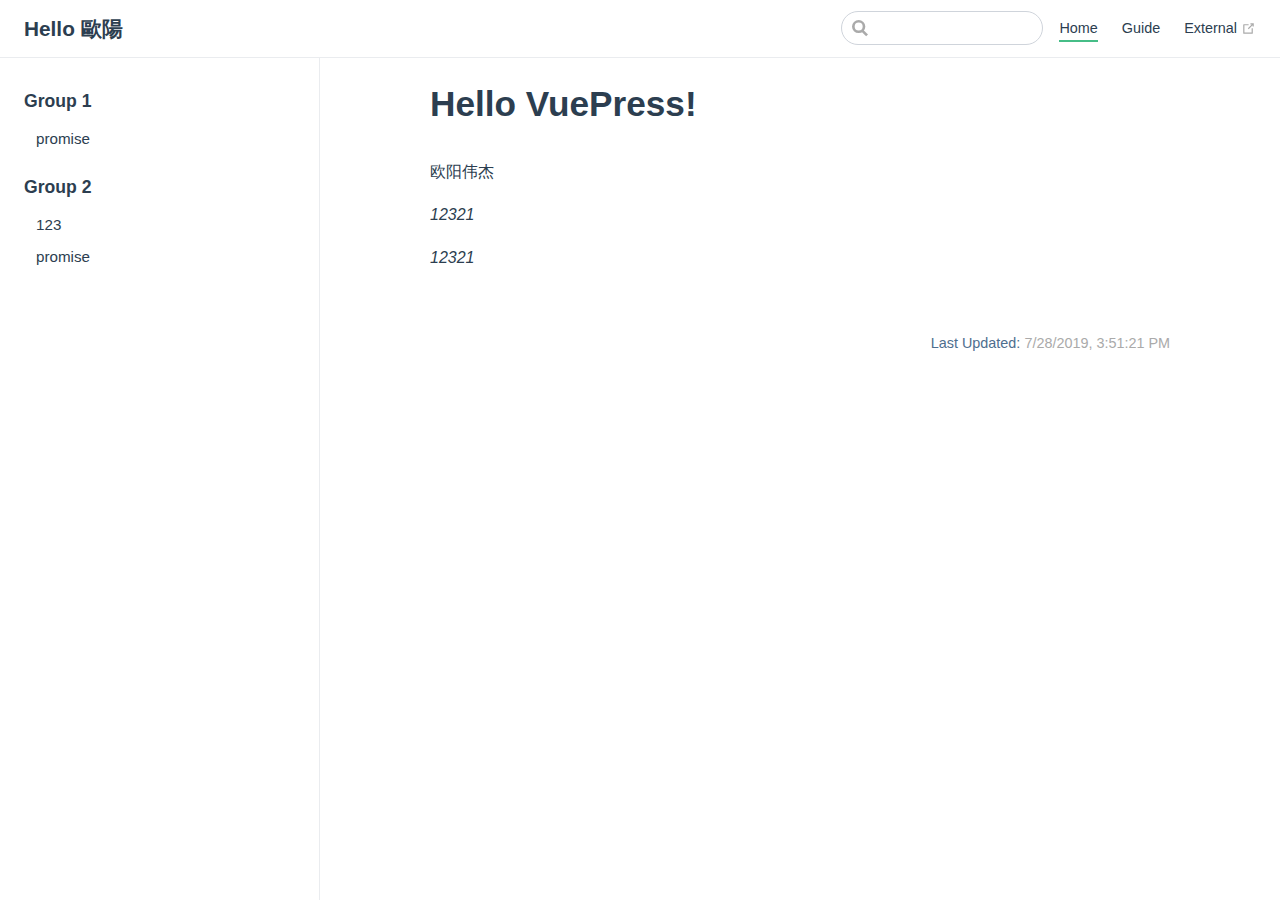
<file: index.html>
<!DOCTYPE html>
<html lang="en-US">
  <head>
    <meta charset="utf-8">
    <meta name="viewport" content="width=device-width,initial-scale=1">
    <title>Hello VuePress! | Hello 歐陽</title>
    <meta name="description" content="Just playing around">
    
    
    <link rel="preload" href="/assets/css/0.styles.197b696a.css" as="style"><link rel="preload" href="/assets/js/app.21f2e57d.js" as="script"><link rel="preload" href="/assets/js/2.f9d7955e.js" as="script"><link rel="preload" href="/assets/js/5.a8e72f39.js" as="script"><link rel="prefetch" href="/assets/js/3.2f70abc8.js"><link rel="prefetch" href="/assets/js/4.dfcfd76c.js"><link rel="prefetch" href="/assets/js/6.06ed5123.js"><link rel="prefetch" href="/assets/js/7.833c4d2b.js"><link rel="prefetch" href="/assets/js/8.aac5efdd.js">
    <link rel="stylesheet" href="/assets/css/0.styles.197b696a.css">
  </head>
  <body>
    <div id="app" data-server-rendered="true"><div class="theme-container"><header class="navbar"><div class="sidebar-button"><svg xmlns="http://www.w3.org/2000/svg" aria-hidden="true" role="img" viewBox="0 0 448 512" class="icon"><path fill="currentColor" d="M436 124H12c-6.627 0-12-5.373-12-12V80c0-6.627 5.373-12 12-12h424c6.627 0 12 5.373 12 12v32c0 6.627-5.373 12-12 12zm0 160H12c-6.627 0-12-5.373-12-12v-32c0-6.627 5.373-12 12-12h424c6.627 0 12 5.373 12 12v32c0 6.627-5.373 12-12 12zm0 160H12c-6.627 0-12-5.373-12-12v-32c0-6.627 5.373-12 12-12h424c6.627 0 12 5.373 12 12v32c0 6.627-5.373 12-12 12z"></path></svg></div> <a href="/" class="home-link router-link-exact-active router-link-active"><!----> <span class="site-name">Hello 歐陽</span></a> <div class="links"><div class="search-box"><input aria-label="Search" autocomplete="off" spellcheck="false" value=""> <!----></div> <nav class="nav-links can-hide"><div class="nav-item"><a href="/" class="nav-link router-link-exact-active router-link-active">Home</a></div><div class="nav-item"><a href="/js/promise/note.html" class="nav-link">Guide</a></div><div class="nav-item"><a href="https://google.com" target="_blank" rel="noopener noreferrer" class="nav-link external">
  External
  <svg xmlns="http://www.w3.org/2000/svg" aria-hidden="true" x="0px" y="0px" viewBox="0 0 100 100" width="15" height="15" class="icon outbound"><path fill="currentColor" d="M18.8,85.1h56l0,0c2.2,0,4-1.8,4-4v-32h-8v28h-48v-48h28v-8h-32l0,0c-2.2,0-4,1.8-4,4v56C14.8,83.3,16.6,85.1,18.8,85.1z"></path> <polygon fill="currentColor" points="45.7,48.7 51.3,54.3 77.2,28.5 77.2,37.2 85.2,37.2 85.2,14.9 62.8,14.9 62.8,22.9 71.5,22.9"></polygon></svg></a></div> <!----></nav></div></header> <div class="sidebar-mask"></div> <aside class="sidebar"><nav class="nav-links"><div class="nav-item"><a href="/" class="nav-link router-link-exact-active router-link-active">Home</a></div><div class="nav-item"><a href="/js/promise/note.html" class="nav-link">Guide</a></div><div class="nav-item"><a href="https://google.com" target="_blank" rel="noopener noreferrer" class="nav-link external">
  External
  <svg xmlns="http://www.w3.org/2000/svg" aria-hidden="true" x="0px" y="0px" viewBox="0 0 100 100" width="15" height="15" class="icon outbound"><path fill="currentColor" d="M18.8,85.1h56l0,0c2.2,0,4-1.8,4-4v-32h-8v28h-48v-48h28v-8h-32l0,0c-2.2,0-4,1.8-4,4v56C14.8,83.3,16.6,85.1,18.8,85.1z"></path> <polygon fill="currentColor" points="45.7,48.7 51.3,54.3 77.2,28.5 77.2,37.2 85.2,37.2 85.2,14.9 62.8,14.9 62.8,22.9 71.5,22.9"></polygon></svg></a></div> <!----></nav>  <ul class="sidebar-links"><li><section class="sidebar-group depth-0"><p class="sidebar-heading open"><span>Group 1</span> <!----></p> <ul class="sidebar-links sidebar-group-items"><li><a href="/js/promise/note.html" class="sidebar-link">promise</a></li></ul></section></li><li><section class="sidebar-group depth-0"><p class="sidebar-heading"><span>Group 2</span> <!----></p> <ul class="sidebar-links sidebar-group-items"><li><a href="/oy.html" class="sidebar-link">123</a></li><li><a href="/js/promise/note.html" class="sidebar-link">promise</a></li></ul></section></li></ul> </aside> <main class="page"> <div class="theme-default-content content__default"><h1 id="hello-vuepress"><a href="#hello-vuepress" aria-hidden="true" class="header-anchor">#</a> Hello VuePress!</h1> <p>欧阳伟杰</p> <p><em>12321</em></p> <p><em>12321</em></p></div> <footer class="page-edit"><!----> <div class="last-updated"><span class="prefix">Last Updated: </span> <span class="time">7/28/2019, 3:51:21 PM</span></div></footer> <!----> </main></div><div class="global-ui"></div></div>
    <script src="/assets/js/app.21f2e57d.js" defer></script><script src="/assets/js/2.f9d7955e.js" defer></script><script src="/assets/js/5.a8e72f39.js" defer></script>
  </body>
</html>
</file>
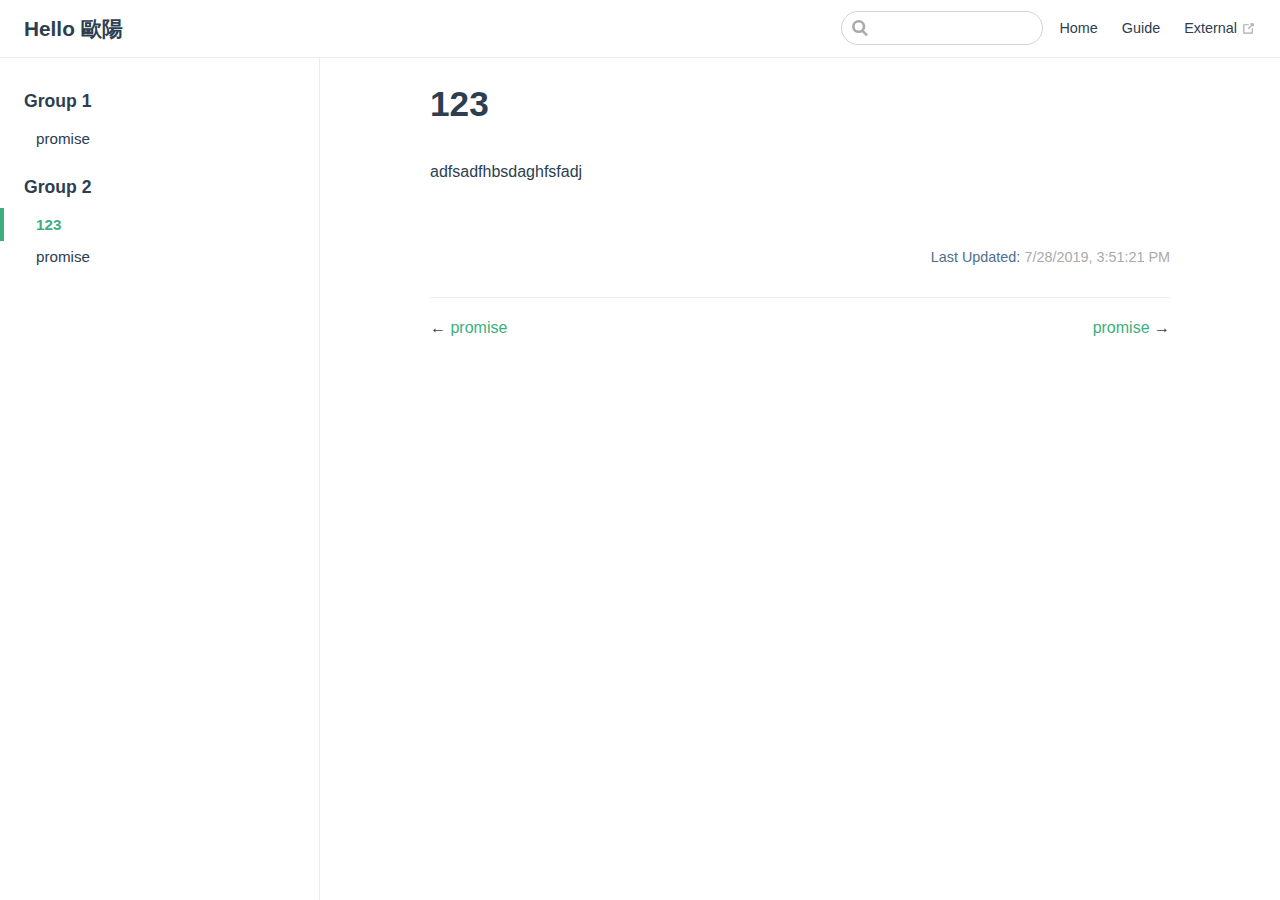
<file: oy.html>
<!DOCTYPE html>
<html lang="en-US">
  <head>
    <meta charset="utf-8">
    <meta name="viewport" content="width=device-width,initial-scale=1">
    <title>123 | Hello 歐陽</title>
    <meta name="description" content="Just playing around">
    
    
    <link rel="preload" href="/assets/css/0.styles.197b696a.css" as="style"><link rel="preload" href="/assets/js/app.21f2e57d.js" as="script"><link rel="preload" href="/assets/js/2.f9d7955e.js" as="script"><link rel="preload" href="/assets/js/7.833c4d2b.js" as="script"><link rel="prefetch" href="/assets/js/3.2f70abc8.js"><link rel="prefetch" href="/assets/js/4.dfcfd76c.js"><link rel="prefetch" href="/assets/js/5.a8e72f39.js"><link rel="prefetch" href="/assets/js/6.06ed5123.js"><link rel="prefetch" href="/assets/js/8.aac5efdd.js">
    <link rel="stylesheet" href="/assets/css/0.styles.197b696a.css">
  </head>
  <body>
    <div id="app" data-server-rendered="true"><div class="theme-container"><header class="navbar"><div class="sidebar-button"><svg xmlns="http://www.w3.org/2000/svg" aria-hidden="true" role="img" viewBox="0 0 448 512" class="icon"><path fill="currentColor" d="M436 124H12c-6.627 0-12-5.373-12-12V80c0-6.627 5.373-12 12-12h424c6.627 0 12 5.373 12 12v32c0 6.627-5.373 12-12 12zm0 160H12c-6.627 0-12-5.373-12-12v-32c0-6.627 5.373-12 12-12h424c6.627 0 12 5.373 12 12v32c0 6.627-5.373 12-12 12zm0 160H12c-6.627 0-12-5.373-12-12v-32c0-6.627 5.373-12 12-12h424c6.627 0 12 5.373 12 12v32c0 6.627-5.373 12-12 12z"></path></svg></div> <a href="/" class="home-link router-link-active"><!----> <span class="site-name">Hello 歐陽</span></a> <div class="links"><div class="search-box"><input aria-label="Search" autocomplete="off" spellcheck="false" value=""> <!----></div> <nav class="nav-links can-hide"><div class="nav-item"><a href="/" class="nav-link">Home</a></div><div class="nav-item"><a href="/js/promise/note.html" class="nav-link">Guide</a></div><div class="nav-item"><a href="https://google.com" target="_blank" rel="noopener noreferrer" class="nav-link external">
  External
  <svg xmlns="http://www.w3.org/2000/svg" aria-hidden="true" x="0px" y="0px" viewBox="0 0 100 100" width="15" height="15" class="icon outbound"><path fill="currentColor" d="M18.8,85.1h56l0,0c2.2,0,4-1.8,4-4v-32h-8v28h-48v-48h28v-8h-32l0,0c-2.2,0-4,1.8-4,4v56C14.8,83.3,16.6,85.1,18.8,85.1z"></path> <polygon fill="currentColor" points="45.7,48.7 51.3,54.3 77.2,28.5 77.2,37.2 85.2,37.2 85.2,14.9 62.8,14.9 62.8,22.9 71.5,22.9"></polygon></svg></a></div> <!----></nav></div></header> <div class="sidebar-mask"></div> <aside class="sidebar"><nav class="nav-links"><div class="nav-item"><a href="/" class="nav-link">Home</a></div><div class="nav-item"><a href="/js/promise/note.html" class="nav-link">Guide</a></div><div class="nav-item"><a href="https://google.com" target="_blank" rel="noopener noreferrer" class="nav-link external">
  External
  <svg xmlns="http://www.w3.org/2000/svg" aria-hidden="true" x="0px" y="0px" viewBox="0 0 100 100" width="15" height="15" class="icon outbound"><path fill="currentColor" d="M18.8,85.1h56l0,0c2.2,0,4-1.8,4-4v-32h-8v28h-48v-48h28v-8h-32l0,0c-2.2,0-4,1.8-4,4v56C14.8,83.3,16.6,85.1,18.8,85.1z"></path> <polygon fill="currentColor" points="45.7,48.7 51.3,54.3 77.2,28.5 77.2,37.2 85.2,37.2 85.2,14.9 62.8,14.9 62.8,22.9 71.5,22.9"></polygon></svg></a></div> <!----></nav>  <ul class="sidebar-links"><li><section class="sidebar-group depth-0"><p class="sidebar-heading"><span>Group 1</span> <!----></p> <ul class="sidebar-links sidebar-group-items"><li><a href="/js/promise/note.html" class="sidebar-link">promise</a></li></ul></section></li><li><section class="sidebar-group depth-0"><p class="sidebar-heading open"><span>Group 2</span> <!----></p> <ul class="sidebar-links sidebar-group-items"><li><a href="/oy.html" class="active sidebar-link">123</a></li><li><a href="/js/promise/note.html" class="sidebar-link">promise</a></li></ul></section></li></ul> </aside> <main class="page"> <div class="theme-default-content content__default"><h1 id="_123"><a href="#_123" aria-hidden="true" class="header-anchor">#</a> 123</h1> <p>adfsadfhbsdaghfsfadj</p></div> <footer class="page-edit"><!----> <div class="last-updated"><span class="prefix">Last Updated: </span> <span class="time">7/28/2019, 3:51:21 PM</span></div></footer> <div class="page-nav"><p class="inner"><span class="prev">
        ←
        <a href="/js/promise/note.html" class="prev">
          promise
        </a></span> <span class="next"><a href="/js/promise/note.html">
          promise
        </a>
        →
      </span></p></div> </main></div><div class="global-ui"></div></div>
    <script src="/assets/js/app.21f2e57d.js" defer></script><script src="/assets/js/2.f9d7955e.js" defer></script><script src="/assets/js/7.833c4d2b.js" defer></script>
  </body>
</html>
</file>
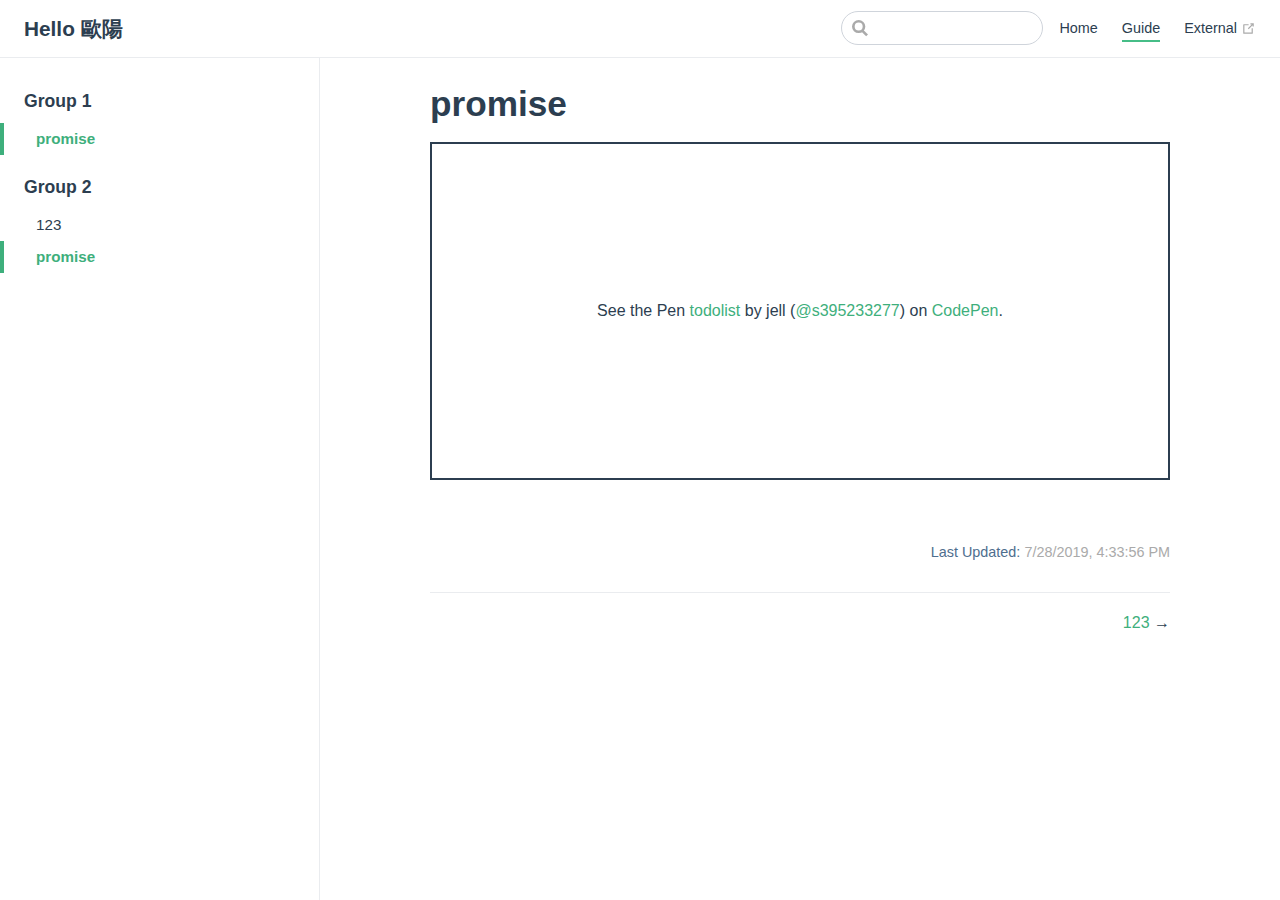
<file: js/promise/note.html>
<!DOCTYPE html>
<html lang="en-US">
  <head>
    <meta charset="utf-8">
    <meta name="viewport" content="width=device-width,initial-scale=1">
    <title>promise | Hello 歐陽</title>
    <meta name="description" content="Just playing around">
    
    
    <link rel="preload" href="/assets/css/0.styles.197b696a.css" as="style"><link rel="preload" href="/assets/js/app.21f2e57d.js" as="script"><link rel="preload" href="/assets/js/2.f9d7955e.js" as="script"><link rel="preload" href="/assets/js/6.06ed5123.js" as="script"><link rel="prefetch" href="/assets/js/3.2f70abc8.js"><link rel="prefetch" href="/assets/js/4.dfcfd76c.js"><link rel="prefetch" href="/assets/js/5.a8e72f39.js"><link rel="prefetch" href="/assets/js/7.833c4d2b.js"><link rel="prefetch" href="/assets/js/8.aac5efdd.js">
    <link rel="stylesheet" href="/assets/css/0.styles.197b696a.css">
  </head>
  <body>
    <div id="app" data-server-rendered="true"><div class="theme-container"><header class="navbar"><div class="sidebar-button"><svg xmlns="http://www.w3.org/2000/svg" aria-hidden="true" role="img" viewBox="0 0 448 512" class="icon"><path fill="currentColor" d="M436 124H12c-6.627 0-12-5.373-12-12V80c0-6.627 5.373-12 12-12h424c6.627 0 12 5.373 12 12v32c0 6.627-5.373 12-12 12zm0 160H12c-6.627 0-12-5.373-12-12v-32c0-6.627 5.373-12 12-12h424c6.627 0 12 5.373 12 12v32c0 6.627-5.373 12-12 12zm0 160H12c-6.627 0-12-5.373-12-12v-32c0-6.627 5.373-12 12-12h424c6.627 0 12 5.373 12 12v32c0 6.627-5.373 12-12 12z"></path></svg></div> <a href="/" class="home-link router-link-active"><!----> <span class="site-name">Hello 歐陽</span></a> <div class="links"><div class="search-box"><input aria-label="Search" autocomplete="off" spellcheck="false" value=""> <!----></div> <nav class="nav-links can-hide"><div class="nav-item"><a href="/" class="nav-link">Home</a></div><div class="nav-item"><a href="/js/promise/note.html" class="nav-link router-link-exact-active router-link-active">Guide</a></div><div class="nav-item"><a href="https://google.com" target="_blank" rel="noopener noreferrer" class="nav-link external">
  External
  <svg xmlns="http://www.w3.org/2000/svg" aria-hidden="true" x="0px" y="0px" viewBox="0 0 100 100" width="15" height="15" class="icon outbound"><path fill="currentColor" d="M18.8,85.1h56l0,0c2.2,0,4-1.8,4-4v-32h-8v28h-48v-48h28v-8h-32l0,0c-2.2,0-4,1.8-4,4v56C14.8,83.3,16.6,85.1,18.8,85.1z"></path> <polygon fill="currentColor" points="45.7,48.7 51.3,54.3 77.2,28.5 77.2,37.2 85.2,37.2 85.2,14.9 62.8,14.9 62.8,22.9 71.5,22.9"></polygon></svg></a></div> <!----></nav></div></header> <div class="sidebar-mask"></div> <aside class="sidebar"><nav class="nav-links"><div class="nav-item"><a href="/" class="nav-link">Home</a></div><div class="nav-item"><a href="/js/promise/note.html" class="nav-link router-link-exact-active router-link-active">Guide</a></div><div class="nav-item"><a href="https://google.com" target="_blank" rel="noopener noreferrer" class="nav-link external">
  External
  <svg xmlns="http://www.w3.org/2000/svg" aria-hidden="true" x="0px" y="0px" viewBox="0 0 100 100" width="15" height="15" class="icon outbound"><path fill="currentColor" d="M18.8,85.1h56l0,0c2.2,0,4-1.8,4-4v-32h-8v28h-48v-48h28v-8h-32l0,0c-2.2,0-4,1.8-4,4v56C14.8,83.3,16.6,85.1,18.8,85.1z"></path> <polygon fill="currentColor" points="45.7,48.7 51.3,54.3 77.2,28.5 77.2,37.2 85.2,37.2 85.2,14.9 62.8,14.9 62.8,22.9 71.5,22.9"></polygon></svg></a></div> <!----></nav>  <ul class="sidebar-links"><li><section class="sidebar-group depth-0"><p class="sidebar-heading open"><span>Group 1</span> <!----></p> <ul class="sidebar-links sidebar-group-items"><li><a href="/js/promise/note.html" class="active sidebar-link">promise</a></li></ul></section></li><li><section class="sidebar-group depth-0"><p class="sidebar-heading"><span>Group 2</span> <!----></p> <ul class="sidebar-links sidebar-group-items"><li><a href="/oy.html" class="sidebar-link">123</a></li><li><a href="/js/promise/note.html" class="active sidebar-link">promise</a></li></ul></section></li></ul> </aside> <main class="page"> <div class="theme-default-content content__default"><h1 id="promise"><a href="#promise" aria-hidden="true" class="header-anchor">#</a> promise</h1> <p data-height="338" data-theme-id="0" data-default-tab="result" data-user="s395233277" data-slug-hash="rEZRgd" data-pen-title="todolist" class="codepen" style="height:338px;box-sizing:border-box;display:flex;align-items:center;justify-content:center;border:2px solid;margin:1em 0;padding:1em;"><span>See the Pen <a href="https://codepen.io/s395233277/pen/rEZRgd/">
  todolist</a> by jell (<a href="https://codepen.io/s395233277">@s395233277</a>)
  on <a href="https://codepen.io">CodePen</a>.</span></p> <script async="async" src="https://static.codepen.io/assets/embed/ei.js"></script></div> <footer class="page-edit"><!----> <div class="last-updated"><span class="prefix">Last Updated: </span> <span class="time">7/28/2019, 4:33:56 PM</span></div></footer> <div class="page-nav"><p class="inner"><!----> <span class="next"><a href="/oy.html">
          123
        </a>
        →
      </span></p></div> </main></div><div class="global-ui"></div></div>
    <script src="/assets/js/app.21f2e57d.js" defer></script><script src="/assets/js/2.f9d7955e.js" defer></script><script src="/assets/js/6.06ed5123.js" defer></script>
  </body>
</html>
</file>
<file: assets/css/0.styles.197b696a.css>
#nprogress{pointer-events:none}#nprogress .bar{background:#3eaf7c;position:fixed;z-index:1031;top:0;left:0;width:100%;height:2px}#nprogress .peg{display:block;position:absolute;right:0;width:100px;height:100%;box-shadow:0 0 10px #3eaf7c,0 0 5px #3eaf7c;opacity:1;transform:rotate(3deg) translateY(-4px)}#nprogress .spinner{display:block;position:fixed;z-index:1031;top:15px;right:15px}#nprogress .spinner-icon{width:18px;height:18px;box-sizing:border-box;border-color:#3eaf7c transparent transparent #3eaf7c;border-style:solid;border-width:2px;border-radius:50%;-webkit-animation:nprogress-spinner .4s linear infinite;animation:nprogress-spinner .4s linear infinite}.nprogress-custom-parent{overflow:hidden;position:relative}.nprogress-custom-parent #nprogress .bar,.nprogress-custom-parent #nprogress .spinner{position:absolute}@-webkit-keyframes nprogress-spinner{0%{transform:rotate(0deg)}to{transform:rotate(1turn)}}@keyframes nprogress-spinner{0%{transform:rotate(0deg)}to{transform:rotate(1turn)}}.icon.outbound{color:#aaa;display:inline-block;vertical-align:middle;position:relative;top:-1px}.home{padding:3.6rem 2rem 0;max-width:960px;margin:0 auto;display:block}.home .hero{text-align:center}.home .hero img{max-width:100%;max-height:280px;display:block;margin:3rem auto 1.5rem}.home .hero h1{font-size:3rem}.home .hero .action,.home .hero .description,.home .hero h1{margin:1.8rem auto}.home .hero .description{max-width:35rem;font-size:1.6rem;line-height:1.3;color:#6a8bad}.home .hero .action-button{display:inline-block;font-size:1.2rem;color:#fff;background-color:#3eaf7c;padding:.8rem 1.6rem;border-radius:4px;transition:background-color .1s ease;box-sizing:border-box;border-bottom:1px solid #389d70}.home .hero .action-button:hover{background-color:#4abf8a}.home .features{border-top:1px solid #eaecef;padding:1.2rem 0;margin-top:2.5rem;display:flex;flex-wrap:wrap;align-items:flex-start;align-content:stretch;justify-content:space-between}.home .feature{flex-grow:1;flex-basis:30%;max-width:30%}.home .feature h2{font-size:1.4rem;font-weight:500;border-bottom:none;padding-bottom:0;color:#3a5169}.home .feature p{color:#4e6e8e}.home .footer{padding:2.5rem;border-top:1px solid #eaecef;text-align:center;color:#4e6e8e}@media (max-width:719px){.home .features{flex-direction:column}.home .feature{max-width:100%;padding:0 2.5rem}}@media (max-width:419px){.home{padding-left:1.5rem;padding-right:1.5rem}.home .hero img{max-height:210px;margin:2rem auto 1.2rem}.home .hero h1{font-size:2rem}.home .hero .action,.home .hero .description,.home .hero h1{margin:1.2rem auto}.home .hero .description{font-size:1.2rem}.home .hero .action-button{font-size:1rem;padding:.6rem 1.2rem}.home .feature h2{font-size:1.25rem}}.search-box{display:inline-block;position:relative;margin-right:1rem}.search-box input{cursor:text;width:10rem;height:2rem;color:#4e6e8e;display:inline-block;border:1px solid #cfd4db;border-radius:2rem;font-size:.9rem;line-height:2rem;padding:0 .5rem 0 2rem;outline:none;transition:all .2s ease;background:#fff url(/assets/img/search.83621669.svg) .6rem .5rem no-repeat;background-size:1rem}.search-box input:focus{cursor:auto;border-color:#3eaf7c}.search-box .suggestions{background:#fff;width:20rem;position:absolute;top:1.5rem;border:1px solid #cfd4db;border-radius:6px;padding:.4rem;list-style-type:none}.search-box .suggestions.align-right{right:0}.search-box .suggestion{line-height:1.4;padding:.4rem .6rem;border-radius:4px;cursor:pointer}.search-box .suggestion a{white-space:normal;color:#5d82a6}.search-box .suggestion a .page-title{font-weight:600}.search-box .suggestion a .header{font-size:.9em;margin-left:.25em}.search-box .suggestion.focused{background-color:#f3f4f5}.search-box .suggestion.focused a{color:#3eaf7c}@media (max-width:959px){.search-box input{cursor:pointer;width:0;border-color:transparent;position:relative}.search-box input:focus{cursor:text;left:0;width:10rem}}@media (-ms-high-contrast:none){.search-box input{height:2rem}}@media (max-width:959px) and (min-width:719px){.search-box .suggestions{left:0}}@media (max-width:719px){.search-box{margin-right:0}.search-box input{left:1rem}.search-box .suggestions{right:0}}@media (max-width:419px){.search-box .suggestions{width:calc(100vw - 4rem)}.search-box input:focus{width:8rem}}.sidebar-button{cursor:pointer;display:none;width:1.25rem;height:1.25rem;position:absolute;padding:.6rem;top:.6rem;left:1rem}.sidebar-button .icon{display:block;width:1.25rem;height:1.25rem}@media (max-width:719px){.sidebar-button{display:block}}.dropdown-enter,.dropdown-leave-to{height:0!important}.dropdown-wrapper{cursor:pointer}.dropdown-wrapper .dropdown-title{display:block}.dropdown-wrapper .dropdown-title:hover{border-color:transparent}.dropdown-wrapper .dropdown-title .arrow{vertical-align:middle;margin-top:-1px;margin-left:.4rem}.dropdown-wrapper .nav-dropdown .dropdown-item{color:inherit;line-height:1.7rem}.dropdown-wrapper .nav-dropdown .dropdown-item h4{margin:.45rem 0 0;border-top:1px solid #eee;padding:.45rem 1.5rem 0 1.25rem}.dropdown-wrapper .nav-dropdown .dropdown-item .dropdown-subitem-wrapper{padding:0;list-style:none}.dropdown-wrapper .nav-dropdown .dropdown-item .dropdown-subitem-wrapper .dropdown-subitem{font-size:.9em}.dropdown-wrapper .nav-dropdown .dropdown-item a{display:block;line-height:1.7rem;position:relative;border-bottom:none;font-weight:400;margin-bottom:0;padding:0 1.5rem 0 1.25rem}.dropdown-wrapper .nav-dropdown .dropdown-item a.router-link-active,.dropdown-wrapper .nav-dropdown .dropdown-item a:hover{color:#3eaf7c}.dropdown-wrapper .nav-dropdown .dropdown-item a.router-link-active:after{content:"";width:0;height:0;border-left:5px solid #3eaf7c;border-top:3px solid transparent;border-bottom:3px solid transparent;position:absolute;top:calc(50% - 2px);left:9px}.dropdown-wrapper .nav-dropdown .dropdown-item:first-child h4{margin-top:0;padding-top:0;border-top:0}@media (max-width:719px){.dropdown-wrapper.open .dropdown-title{margin-bottom:.5rem}.dropdown-wrapper .nav-dropdown{transition:height .1s ease-out;overflow:hidden}.dropdown-wrapper .nav-dropdown .dropdown-item h4{border-top:0;margin-top:0;padding-top:0}.dropdown-wrapper .nav-dropdown .dropdown-item>a,.dropdown-wrapper .nav-dropdown .dropdown-item h4{font-size:15px;line-height:2rem}.dropdown-wrapper .nav-dropdown .dropdown-item .dropdown-subitem{font-size:14px;padding-left:1rem}}@media (min-width:719px){.dropdown-wrapper{height:1.8rem}.dropdown-wrapper:hover .nav-dropdown{display:block!important}.dropdown-wrapper .dropdown-title .arrow{border-left:4px solid transparent;border-right:4px solid transparent;border-top:6px solid #ccc;border-bottom:0}.dropdown-wrapper .nav-dropdown{display:none;height:auto!important;box-sizing:border-box;max-height:calc(100vh - 2.7rem);overflow-y:auto;position:absolute;top:100%;right:0;background-color:#fff;padding:.6rem 0;border:1px solid;border-color:#ddd #ddd #ccc;text-align:left;border-radius:.25rem;white-space:nowrap;margin:0}}.nav-links{display:inline-block}.nav-links a{line-height:1.4rem;color:inherit}.nav-links a.router-link-active,.nav-links a:hover{color:#3eaf7c}.nav-links .nav-item{position:relative;display:inline-block;margin-left:1.5rem;line-height:2rem}.nav-links .nav-item:first-child{margin-left:0}.nav-links .repo-link{margin-left:1.5rem}@media (max-width:719px){.nav-links .nav-item,.nav-links .repo-link{margin-left:0}}@media (min-width:719px){.nav-links a.router-link-active,.nav-links a:hover{color:#2c3e50}.nav-item>a:not(.external).router-link-active,.nav-item>a:not(.external):hover{margin-bottom:-2px;border-bottom:2px solid #46bd87}}.navbar{padding:.7rem 1.5rem;line-height:2.2rem}.navbar a,.navbar img,.navbar span{display:inline-block}.navbar .logo{height:2.2rem;min-width:2.2rem;margin-right:.8rem;vertical-align:top}.navbar .site-name{font-size:1.3rem;font-weight:600;color:#2c3e50;position:relative}.navbar .links{padding-left:1.5rem;box-sizing:border-box;background-color:#fff;white-space:nowrap;font-size:.9rem;position:absolute;right:1.5rem;top:.7rem;display:flex}.navbar .links .search-box{flex:0 0 auto;vertical-align:top}@media (max-width:719px){.navbar{padding-left:4rem}.navbar .can-hide{display:none}.navbar .links{padding-left:1.5rem}}.page-edit,.page-nav{max-width:740px;margin:0 auto;padding:2rem 2.5rem}@media (max-width:959px){.page-edit,.page-nav{padding:2rem}}@media (max-width:419px){.page-edit,.page-nav{padding:1.5rem}}.page{padding-bottom:2rem;display:block}.page-edit{padding-top:1rem;padding-bottom:1rem;overflow:auto}.page-edit .edit-link{display:inline-block}.page-edit .edit-link a{color:#4e6e8e;margin-right:.25rem}.page-edit .last-updated{float:right;font-size:.9em}.page-edit .last-updated .prefix{font-weight:500;color:#4e6e8e}.page-edit .last-updated .time{font-weight:400;color:#aaa}.page-nav{padding-top:1rem;padding-bottom:0}.page-nav .inner{min-height:2rem;margin-top:0;border-top:1px solid #eaecef;padding-top:1rem;overflow:auto}.page-nav .next{float:right}@media (max-width:719px){.page-edit .edit-link{margin-bottom:.5rem}.page-edit .last-updated{font-size:.8em;float:none;text-align:left}}.sidebar-group .sidebar-group{padding-left:.5em}.sidebar-group:not(.collapsable) .sidebar-heading:not(.clickable){cursor:auto;color:inherit}.sidebar-group.is-sub-group{padding-left:0}.sidebar-group.is-sub-group>.sidebar-heading{font-size:.95em;line-height:1.4;font-weight:400;padding-left:2rem}.sidebar-group.is-sub-group>.sidebar-heading:not(.clickable){opacity:.5}.sidebar-group.is-sub-group>.sidebar-group-items{padding-left:1rem}.sidebar-group.is-sub-group>.sidebar-group-items>li>.sidebar-link{font-size:.95em;border-left:none}.sidebar-group.depth-2>.sidebar-heading{border-left:none}.sidebar-heading{color:#2c3e50;transition:color .15s ease;cursor:pointer;font-size:1.1em;font-weight:700;padding:.35rem 1.5rem .35rem 1.25rem;width:100%;box-sizing:border-box;margin:0;border-left:.25rem solid transparent}.sidebar-heading.open,.sidebar-heading:hover{color:inherit}.sidebar-heading .arrow{position:relative;top:-.12em;left:.5em}.sidebar-heading.clickable.active{font-weight:600;color:#3eaf7c;border-left-color:#3eaf7c}.sidebar-heading.clickable:hover{color:#3eaf7c}.sidebar-group-items{transition:height .1s ease-out;font-size:.95em;overflow:hidden}.sidebar .sidebar-sub-headers{padding-left:1rem;font-size:.95em}a.sidebar-link{font-size:1em;font-weight:400;display:inline-block;color:#2c3e50;border-left:.25rem solid transparent;padding:.35rem 1rem .35rem 1.25rem;line-height:1.4;width:100%;box-sizing:border-box}a.sidebar-link:hover{color:#3eaf7c}a.sidebar-link.active{font-weight:600;color:#3eaf7c;border-left-color:#3eaf7c}.sidebar-group a.sidebar-link{padding-left:2rem}.sidebar-sub-headers a.sidebar-link{padding-top:.25rem;padding-bottom:.25rem;border-left:none}.sidebar-sub-headers a.sidebar-link.active{font-weight:500}.sidebar ul{padding:0;margin:0;list-style-type:none}.sidebar a{display:inline-block}.sidebar .nav-links{display:none;border-bottom:1px solid #eaecef;padding:.5rem 0 .75rem}.sidebar .nav-links a{font-weight:600}.sidebar .nav-links .nav-item,.sidebar .nav-links .repo-link{display:block;line-height:1.25rem;font-size:1.1em;padding:.5rem 0 .5rem 1.5rem}.sidebar>.sidebar-links{padding:1.5rem 0}.sidebar>.sidebar-links>li>a.sidebar-link{font-size:1.1em;line-height:1.7;font-weight:700}.sidebar>.sidebar-links>li:not(:first-child){margin-top:.75rem}@media (max-width:719px){.sidebar .nav-links{display:block}.sidebar .nav-links .dropdown-wrapper .nav-dropdown .dropdown-item a.router-link-active:after{top:calc(1rem - 2px)}.sidebar>.sidebar-links{padding:1rem 0}}code[class*=language-],pre[class*=language-]{color:#ccc;background:none;font-family:Consolas,Monaco,Andale Mono,Ubuntu Mono,monospace;font-size:1em;text-align:left;white-space:pre;word-spacing:normal;word-break:normal;word-wrap:normal;line-height:1.5;-moz-tab-size:4;-o-tab-size:4;tab-size:4;-webkit-hyphens:none;-ms-hyphens:none;hyphens:none}pre[class*=language-]{padding:1em;margin:.5em 0;overflow:auto}:not(pre)>code[class*=language-],pre[class*=language-]{background:#2d2d2d}:not(pre)>code[class*=language-]{padding:.1em;border-radius:.3em;white-space:normal}.token.block-comment,.token.cdata,.token.comment,.token.doctype,.token.prolog{color:#999}.token.punctuation{color:#ccc}.token.attr-name,.token.deleted,.token.namespace,.token.tag{color:#e2777a}.token.function-name{color:#6196cc}.token.boolean,.token.function,.token.number{color:#f08d49}.token.class-name,.token.constant,.token.property,.token.symbol{color:#f8c555}.token.atrule,.token.builtin,.token.important,.token.keyword,.token.selector{color:#cc99cd}.token.attr-value,.token.char,.token.regex,.token.string,.token.variable{color:#7ec699}.token.entity,.token.operator,.token.url{color:#67cdcc}.token.bold,.token.important{font-weight:700}.token.italic{font-style:italic}.token.entity{cursor:help}.token.inserted{color:green}.theme-default-content code{color:#476582;padding:.25rem .5rem;margin:0;font-size:.85em;background-color:rgba(27,31,35,.05);border-radius:3px}.theme-default-content code .token.deleted{color:#ec5975}.theme-default-content code .token.inserted{color:#3eaf7c}.theme-default-content pre,.theme-default-content pre[class*=language-]{line-height:1.4;padding:1.25rem 1.5rem;margin:.85rem 0;background-color:#282c34;border-radius:6px;overflow:auto}.theme-default-content pre[class*=language-] code,.theme-default-content pre code{color:#fff;padding:0;background-color:transparent;border-radius:0}div[class*=language-]{position:relative;background-color:#282c34;border-radius:6px}div[class*=language-] .highlight-lines{-webkit-user-select:none;-moz-user-select:none;-ms-user-select:none;user-select:none;padding-top:1.3rem;position:absolute;top:0;left:0;width:100%;line-height:1.4}div[class*=language-] .highlight-lines .highlighted{background-color:rgba(0,0,0,.66)}div[class*=language-] pre,div[class*=language-] pre[class*=language-]{background:transparent;position:relative;z-index:1}div[class*=language-]:before{position:absolute;z-index:3;top:.8em;right:1em;font-size:.75rem;color:hsla(0,0%,100%,.4)}div[class*=language-]:not(.line-numbers-mode) .line-numbers-wrapper{display:none}div[class*=language-].line-numbers-mode .highlight-lines .highlighted{position:relative}div[class*=language-].line-numbers-mode .highlight-lines .highlighted:before{content:" ";position:absolute;z-index:3;left:0;top:0;display:block;width:3.5rem;height:100%;background-color:rgba(0,0,0,.66)}div[class*=language-].line-numbers-mode pre{padding-left:4.5rem;vertical-align:middle}div[class*=language-].line-numbers-mode .line-numbers-wrapper{position:absolute;top:0;width:3.5rem;text-align:center;color:hsla(0,0%,100%,.3);padding:1.25rem 0;line-height:1.4}div[class*=language-].line-numbers-mode .line-numbers-wrapper .line-number,div[class*=language-].line-numbers-mode .line-numbers-wrapper br{-webkit-user-select:none;-moz-user-select:none;-ms-user-select:none;user-select:none}div[class*=language-].line-numbers-mode .line-numbers-wrapper .line-number{position:relative;z-index:4;font-size:.85em}div[class*=language-].line-numbers-mode:after{content:"";position:absolute;z-index:2;top:0;left:0;width:3.5rem;height:100%;border-radius:6px 0 0 6px;border-right:1px solid rgba(0,0,0,.66);background-color:#282c34}div[class~=language-js]:before{content:"js"}div[class~=language-ts]:before{content:"ts"}div[class~=language-html]:before{content:"html"}div[class~=language-md]:before{content:"md"}div[class~=language-vue]:before{content:"vue"}div[class~=language-css]:before{content:"css"}div[class~=language-sass]:before{content:"sass"}div[class~=language-scss]:before{content:"scss"}div[class~=language-less]:before{content:"less"}div[class~=language-stylus]:before{content:"stylus"}div[class~=language-go]:before{content:"go"}div[class~=language-java]:before{content:"java"}div[class~=language-c]:before{content:"c"}div[class~=language-sh]:before{content:"sh"}div[class~=language-yaml]:before{content:"yaml"}div[class~=language-py]:before{content:"py"}div[class~=language-docker]:before{content:"docker"}div[class~=language-dockerfile]:before{content:"dockerfile"}div[class~=language-makefile]:before{content:"makefile"}div[class~=language-javascript]:before{content:"js"}div[class~=language-typescript]:before{content:"ts"}div[class~=language-markup]:before{content:"html"}div[class~=language-markdown]:before{content:"md"}div[class~=language-json]:before{content:"json"}div[class~=language-ruby]:before{content:"rb"}div[class~=language-python]:before{content:"py"}div[class~=language-bash]:before{content:"sh"}div[class~=language-php]:before{content:"php"}.custom-block .custom-block-title{font-weight:600;margin-bottom:-.4rem}.custom-block.danger,.custom-block.tip,.custom-block.warning{padding:.1rem 1.5rem;border-left-width:.5rem;border-left-style:solid;margin:1rem 0}.custom-block.tip{background-color:#f3f5f7;border-color:#42b983}.custom-block.warning{background-color:rgba(255,229,100,.3);border-color:#e7c000;color:#6b5900}.custom-block.warning .custom-block-title{color:#b29400}.custom-block.warning a{color:#2c3e50}.custom-block.danger{background-color:#ffe6e6;border-color:#c00;color:#4d0000}.custom-block.danger .custom-block-title{color:#900}.custom-block.danger a{color:#2c3e50}.arrow{display:inline-block;width:0;height:0}.arrow.up{border-bottom:6px solid #ccc}.arrow.down,.arrow.up{border-left:4px solid transparent;border-right:4px solid transparent}.arrow.down{border-top:6px solid #ccc}.arrow.right{border-left:6px solid #ccc}.arrow.left,.arrow.right{border-top:4px solid transparent;border-bottom:4px solid transparent}.arrow.left{border-right:6px solid #ccc}.theme-default-content:not(.custom){max-width:740px;margin:0 auto;padding:2rem 2.5rem}@media (max-width:959px){.theme-default-content:not(.custom){padding:2rem}}@media (max-width:419px){.theme-default-content:not(.custom){padding:1.5rem}}.table-of-contents .badge{vertical-align:middle}body,html{padding:0;margin:0;background-color:#fff}body{font-family:-apple-system,BlinkMacSystemFont,Segoe UI,Roboto,Oxygen,Ubuntu,Cantarell,Fira Sans,Droid Sans,Helvetica Neue,sans-serif;-webkit-font-smoothing:antialiased;-moz-osx-font-smoothing:grayscale;font-size:16px;color:#2c3e50}.page{padding-left:20rem}.navbar{z-index:20;right:0;height:3.6rem;background-color:#fff;box-sizing:border-box;border-bottom:1px solid #eaecef}.navbar,.sidebar-mask{position:fixed;top:0;left:0}.sidebar-mask{z-index:9;width:100vw;height:100vh;display:none}.sidebar{font-size:16px;background-color:#fff;width:20rem;position:fixed;z-index:10;margin:0;top:3.6rem;left:0;bottom:0;box-sizing:border-box;border-right:1px solid #eaecef;overflow-y:auto}.theme-default-content:not(.custom)>:first-child{margin-top:3.6rem}.theme-default-content:not(.custom) a:hover{text-decoration:underline}.theme-default-content:not(.custom) p.demo{padding:1rem 1.5rem;border:1px solid #ddd;border-radius:4px}.theme-default-content:not(.custom) img{max-width:100%}.theme-default-content.custom{padding:0;margin:0}.theme-default-content.custom img{max-width:100%}a{font-weight:500;text-decoration:none}a,p a code{color:#3eaf7c}p a code{font-weight:400}kbd{background:#eee;border:.15rem solid #ddd;border-bottom:.25rem solid #ddd;border-radius:.15rem;padding:0 .15em}blockquote{font-size:1rem;color:#999;border-left:.2rem solid #dfe2e5;margin:1rem 0;padding:.25rem 0 .25rem 1rem}blockquote>p{margin:0}ol,ul{padding-left:1.2em}strong{font-weight:600}h1,h2,h3,h4,h5,h6{font-weight:600;line-height:1.25}.theme-default-content:not(.custom)>h1,.theme-default-content:not(.custom)>h2,.theme-default-content:not(.custom)>h3,.theme-default-content:not(.custom)>h4,.theme-default-content:not(.custom)>h5,.theme-default-content:not(.custom)>h6{margin-top:-3.1rem;padding-top:4.6rem;margin-bottom:0}.theme-default-content:not(.custom)>h1:first-child,.theme-default-content:not(.custom)>h2:first-child,.theme-default-content:not(.custom)>h3:first-child,.theme-default-content:not(.custom)>h4:first-child,.theme-default-content:not(.custom)>h5:first-child,.theme-default-content:not(.custom)>h6:first-child{margin-top:-1.5rem;margin-bottom:1rem}.theme-default-content:not(.custom)>h1:first-child+.custom-block,.theme-default-content:not(.custom)>h1:first-child+p,.theme-default-content:not(.custom)>h1:first-child+pre,.theme-default-content:not(.custom)>h2:first-child+.custom-block,.theme-default-content:not(.custom)>h2:first-child+p,.theme-default-content:not(.custom)>h2:first-child+pre,.theme-default-content:not(.custom)>h3:first-child+.custom-block,.theme-default-content:not(.custom)>h3:first-child+p,.theme-default-content:not(.custom)>h3:first-child+pre,.theme-default-content:not(.custom)>h4:first-child+.custom-block,.theme-default-content:not(.custom)>h4:first-child+p,.theme-default-content:not(.custom)>h4:first-child+pre,.theme-default-content:not(.custom)>h5:first-child+.custom-block,.theme-default-content:not(.custom)>h5:first-child+p,.theme-default-content:not(.custom)>h5:first-child+pre,.theme-default-content:not(.custom)>h6:first-child+.custom-block,.theme-default-content:not(.custom)>h6:first-child+p,.theme-default-content:not(.custom)>h6:first-child+pre{margin-top:2rem}h1:hover .header-anchor,h2:hover .header-anchor,h3:hover .header-anchor,h4:hover .header-anchor,h5:hover .header-anchor,h6:hover .header-anchor{opacity:1}h1{font-size:2.2rem}h2{font-size:1.65rem;padding-bottom:.3rem;border-bottom:1px solid #eaecef}h3{font-size:1.35rem}a.header-anchor{font-size:.85em;float:left;margin-left:-.87em;padding-right:.23em;margin-top:.125em;opacity:0}a.header-anchor:hover{text-decoration:none}.line-number,code,kbd{font-family:source-code-pro,Menlo,Monaco,Consolas,Courier New,monospace}ol,p,ul{line-height:1.7}hr{border:0;border-top:1px solid #eaecef}table{border-collapse:collapse;margin:1rem 0;display:block;overflow-x:auto}tr{border-top:1px solid #dfe2e5}tr:nth-child(2n){background-color:#f6f8fa}td,th{border:1px solid #dfe2e5;padding:.6em 1em}.theme-container.sidebar-open .sidebar-mask{display:block}.theme-container.no-navbar .theme-default-content:not(.custom)>h1,.theme-container.no-navbar h2,.theme-container.no-navbar h3,.theme-container.no-navbar h4,.theme-container.no-navbar h5,.theme-container.no-navbar h6{margin-top:1.5rem;padding-top:0}.theme-container.no-navbar .sidebar{top:0}@media (min-width:720px){.theme-container.no-sidebar .sidebar{display:none}.theme-container.no-sidebar .page{padding-left:0}}@media (max-width:959px){.sidebar{font-size:15px;width:16.4rem}.page{padding-left:16.4rem}}@media (max-width:719px){.sidebar{top:0;padding-top:3.6rem;transform:translateX(-100%);transition:transform .2s ease}.page{padding-left:0}.theme-container.sidebar-open .sidebar{transform:translateX(0)}.theme-container.no-navbar .sidebar{padding-top:0}}@media (max-width:419px){h1{font-size:1.9rem}.theme-default-content div[class*=language-]{margin:.85rem -1.5rem;border-radius:0}}.badge[data-v-3468b052]{display:inline-block;font-size:14px;height:18px;line-height:18px;border-radius:3px;padding:0 6px;color:#fff}.badge.green[data-v-3468b052],.badge.tip[data-v-3468b052],.badge[data-v-3468b052]{background-color:#42b983}.badge.error[data-v-3468b052]{background-color:#da5961}.badge.warn[data-v-3468b052],.badge.warning[data-v-3468b052],.badge.yellow[data-v-3468b052]{background-color:#e7c000}.badge+.badge[data-v-3468b052]{margin-left:5px}
</file>
